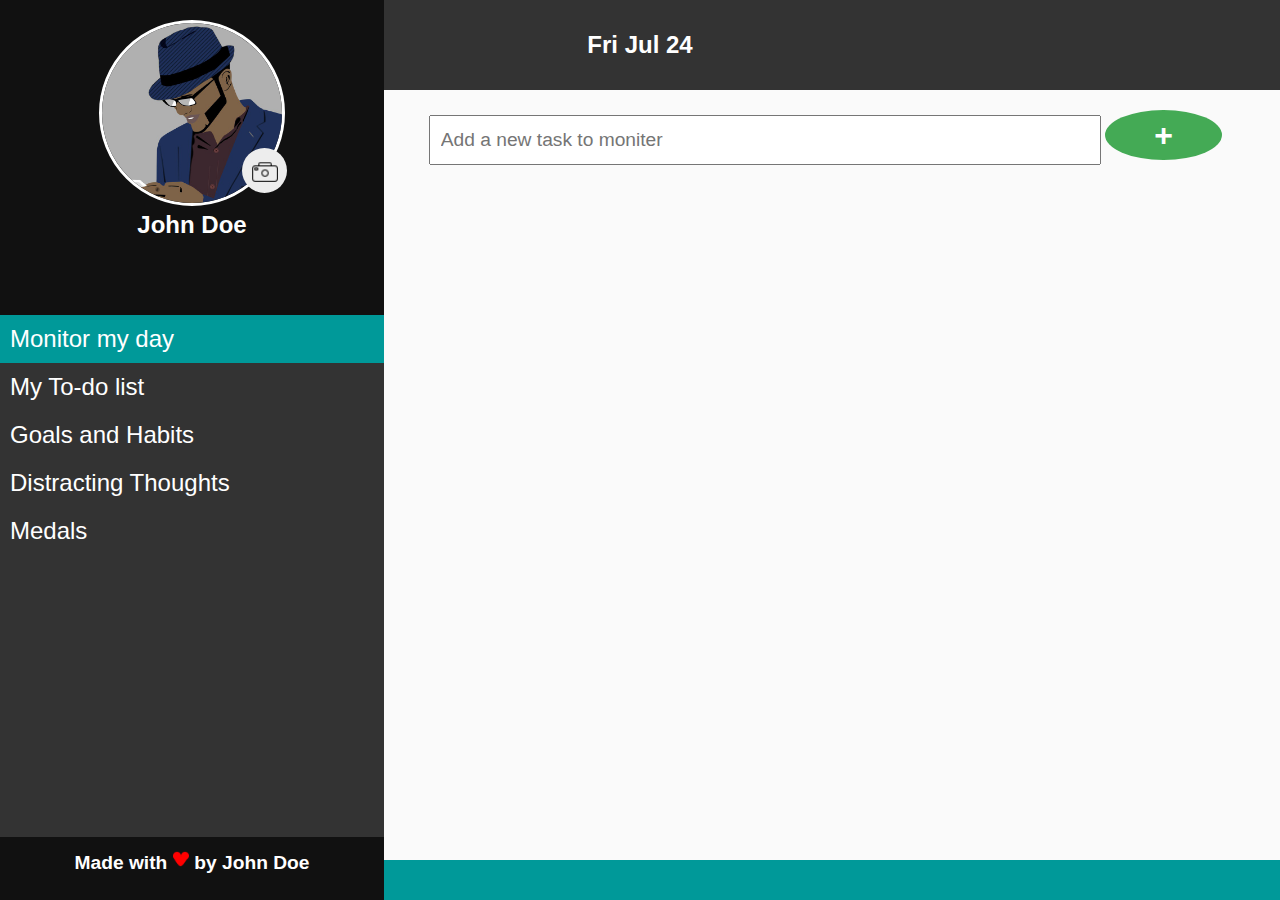
<file: index.html>
<!DOCTYPE html>
<html lang="en">
<head> 
    <title> DeedsDone </title>
    <meta charset="utf-8">
    <meta name="viewport" content="width=device-width initial-scale=1">
<!--    To make the head blend with the nav -->
    <meta name="theme-color" content="#222">
    
<!--    Links to externl files -->
    <link rel="stylesheet" href="style.css">
</head> 
    
<body onload='previousData();'>  
    <nav>
        <div id='burgerNav'>
            <div class='bar'></div>
            <div class='bar'></div>
            <div class='bar'></div>
        </div>
        <h1 id="today"></h1>
    </nav> 
    
    <div class="container"> 
        <input type="text" id="title" placeholder="Add a new task to moniter">
        <h4 id="add">+</h4>

        <ol id="list">

<!--

            <li >
                <span id='taskName' onclick='details()'>Task number one</span>
                <b id='stopwatch' class='stopwatch'>00:00:00</b>
                <b id='endTask' onclick='endStopwatch()' class='end'>End</b>
            </li>
            
-->

        </ol>
        <h1 class='motto' onclick="changeMotto()"></h1>
    </div>
    
<!--    beginnning of the rename form -->
    <div class='formShade'></div>
    <form class='rename'>
        <h2>Rename this task</h2>
        <input type='text' id='renameInput' autocomplete='off'>
        <input type='button' id='submitBTN' value='Change'>
    </form>

<!--    End of the rename form -->
    
<!--    Beginning of sidebar -->
    
    <div id='sidebar'>
        <div class='upper'>
            <div id='circle'>
                <div class='innerCircle'>
                    <img id='profilePicture' src='images/profile.jpg' alt='profile picture'>
                </div>
                <div id='profileChange' onclick='addNewProfile(pictureSource.PHOTOLIBRARY)'></div>
            </div>
            <h2 id='userName'>John Doe</h2>
        </div>

        <div class='lower'>
            <a href='index.html' class='current'><span class='icon monitor'></span> Monitor my day </a>
            <a href='toDoList/todo.html'><span class='icon todo'></span> My To-do list </a>
            <a href='#'><span class='icon goals'></span> Goals and Habits </a>
            <a href='#'><span class='icon thoughts'></span> Distracting Thoughts </a>
            <a href='#'><span class='icon medals'></span> Medals </a>
            
            <footer><h6>Made with <span> </span> by John Doe</h6></footer>
        </div>
    </div>
    
    <div id='smoothClosure'></div>
<!--    End of side bar -->
    <script src="script.js"></script>
    <script src="secondary.js"></script>
</body>
</html>
</file>
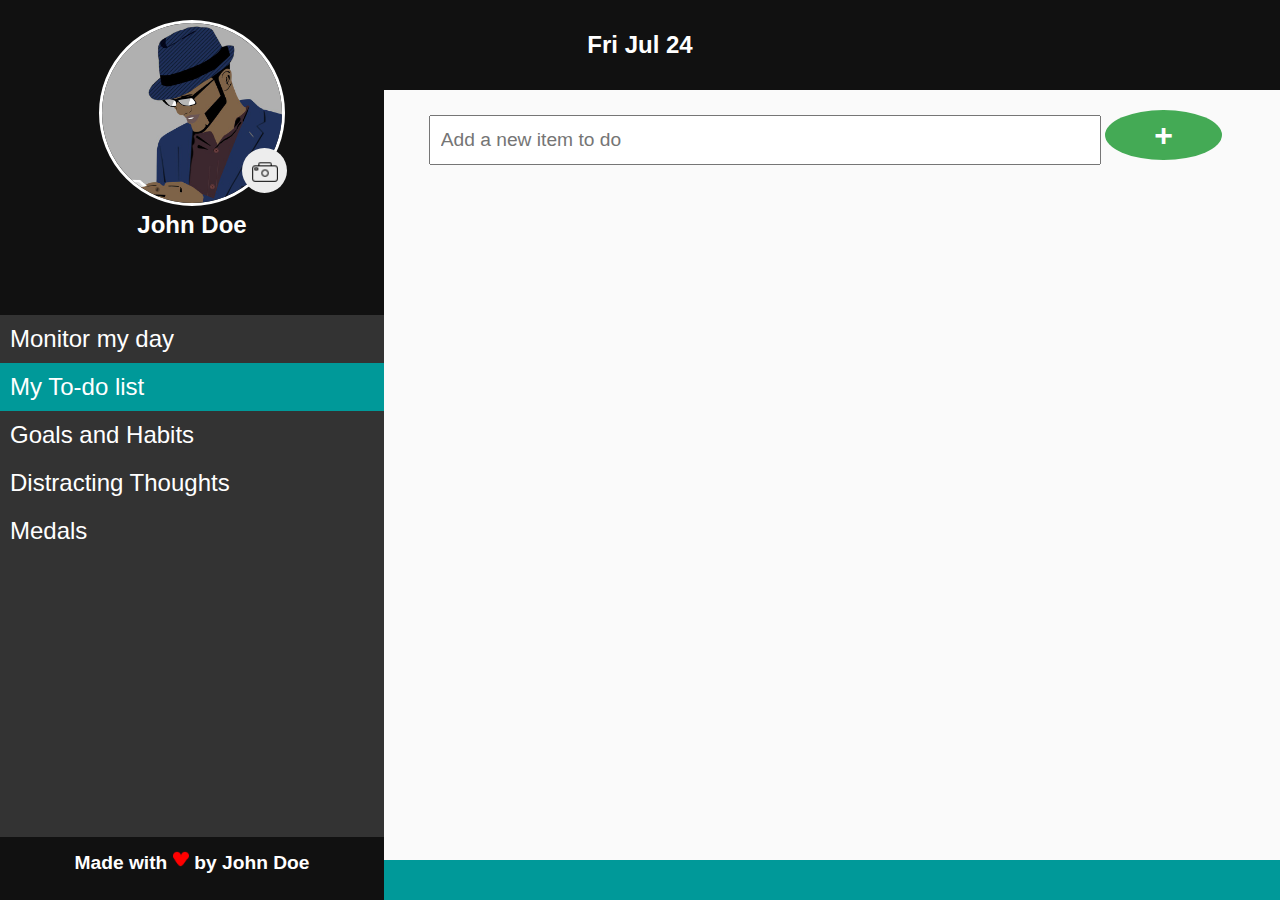
<file: toDoList/todo.html>
<!DOCTYPE html>
<html lang="en">
<head> 
    <title> To-do list </title>
    <meta charset="utf-8">
    <link rel="stylesheet" href="style.css">
    <meta name="viewport" content="width=device-width initial-scale=1">
    <meta name="theme-color" content="#222">
</head>    
<body onload="oldTasks()">
    
    <nav>
        <div id='burgerNav'>
            <div class='bar'></div>
            <div class='bar'></div>
            <div class='bar'></div>
        </div>
        <h1 id="today"></h1>
    </nav>
    
    <div class="container"> 
      <input type="text" id="value" placeholder="Add a new item to do">
      <h4 id="add">+</h4>
        
      <ol id="list">
<!--
        <li>
            <span id='taskName'>Default task To-do</span>
            <b id='check' data-checked='false' class='end'>Check</b>
            <span id='del'>X</span>
        </li>
-->
      </ol>
        <h1 class='motto' onclick='changeMotto()'></h1>
    </div>
    
    
        
<!--    beginnning of the rename form -->
    <div class='formShade'></div>
    <form class='rename'>
        <h2>Rename this task</h2>
        <input type='text' id='renameInput' autocomplete="off">
        <input type='button' id='submitBTN' value='Change'>
    </form>


<!--    End of the rename form -->
    
<!--    Beginning of side bar -->
    <div id='sidebar'>
        <div class='upper'>
            <div id='circle'>
                <div class='innerCircle'>
                    <img id='profilePicture' src='../images/profile.jpg' alt='profile picture'>
                </div>
                <div id='profileChange'></div>
            </div>
            <h2 id='userName'>John Doe</h2>
        </div>
        
        <div class="lower">
            <a href='../index.html'><span class='icon monitor'></span>Monitor my day</a>
            <a href='todo.html' class='current'><span class='icon todo'></span>My To-do list</a>
            <a href='#'><span class='icon goals'></span>Goals and Habits</a>
            <a href='#'><span class='icon thoughts'></span>Distracting Thoughts</a>
            <a href='#'><span class='icon medals'></span>Medals</a>
            <footer><h6>Made with <span> </span> by John Doe</h6></footer>
        </div>
    </div>
    <div id='smoothClosure'></div>
<!--    End of side bar -->
    
    <script src="script.js"></script>
    <script src="second.js"></script>
</body>
</html>
</file>
<file: style.css>
/* design for mobiles in portrait */

@media screen and (max-width:400px) {

    body {
        background:#fafafa; 
        counter-reset:section;
        font-family: sans-serif;
        margin:0px;
        padding:0px;
        color:black;
        user-select: none;
        box-sizing: border-box;
    } 

    div.container {
        display:block;
        position: relative;
        margin-top:20px;
        width:100%;
    }

    nav {
        position: relative;
        background:#333;
        color:white;
        width:100%;
        height:90px;
    }
    
    nav h1 {
        font-size: 1.5em;  
        text-align: center;
        margin:0px;
        font-family:sans-serif;
        line-height: 90px;
    }
    
     h1.motto {
        position: fixed;
        bottom:0px;
        width:100%;
        height: 30px;
        background-color:#099;
        color:white;
        text-align: center;
        font-size:1.2em;
        font-weight: 100;
        line-height: 30px;
         margin:0px;
        padding:2px;
        box-sizing: border-box;
    }
    
    #burgerNav {
        position: absolute;
        left:10px;
        top:35px;
    }
    
    .bar {
        width:30px;
        height: 3px;
        background-color:#fff;
        border-radius:1px;
        margin-bottom:5px;
    }
    
    
    #sidebar {
        display:none;
        position: absolute;
        width:75%;
        top:0px;
        height:100vh;
        background-color:#444;
        transition:all 1s;
        z-index:1;
    }
    
    #smoothClosure {
       display:none;
       position: absolute;
       top:0px;
       right:0px;
       background-color: rgba(0,0,0,0.3);
        width:25%;
        height:100vh;
    }
    
    #sidebar .upper {
        position:absolute;
        top:0px;
        height: 30vh;
        width:100%;
        background-color:#111;
    
    }
    
    #sidebar .lower {
        position: absolute;
        top:30vh;
        width:100%;
        height: 70vh;
        background-color:#333;
    }
    
    
    #sidebar #circle {
        position: relative;
        width:120px;
        height: 120px;
        border-radius: 50%;
        text-align: center;
        margin:20px auto 5px;
        border:3px solid white;
        transition: all 1s;
    }
    
     #sidebar .innerCircle {
        width:100%;
        height: 100%;
        border-radius: 50%;
        text-align: center;
        margin:0px;
        transition: all 1s;
        overflow: hidden;
    }
    
    
    #circle #profileChange {
        position:absolute;
        background-color:#ededed;
        z-index: 2;
        bottom:10px;
        right:-5px;
        width:35px;
        height: 35px;
        border-radius:50%;
        background-image:url(images/changePP-icon.png);
        background-size:80%;
        background-repeat: no-repeat;
        background-position: 50% 50%;
        
    }
    
    #circle img {
        width:120px;
    }
    
    #sidebar h2 {
        margin-top:0px;
        color:white;
        text-align: center;
        font-weight: 100;
    }

    #sidebar a {
        position: relative;
        display: block;
        color:white;
        height: 60px;
        text-decoration:none;
        margin-top:0px;
        padding: 10px;
        box-sizing:border-box;
        background-color:#333;
        font-weight: 100;
    }
    
/*
    #sidebar a h3 {
        position:absolute;
        top:calc(50% - 12px);
        left:50px;
        display:inline-block;
        margin:0px;
        padding: 0px;
        font-size: 1.3em;
        font-weight: 100;

    }
*/
    
    span.icon {
        display:inline-block;
        width:22px;
        height: 22px;
        margin-right: 15px;
    }
    
    span.goals {
        background-image:url(images/goals.png);
        background-repeat:no-repeat;
        background-size:100%;
    }
    
    span.medals {
        background-image:url(images/medals.png);
        background-repeat:no-repeat;
        background-size:100%;

    }
    
    span.thoughts {
        background-image:url(images/thoughts.png);
        background-repeat:no-repeat;
        background-size:100%;
    
    }
    
    span.monitor {
        background-image:url(images/monitor.png);
        background-repeat:no-repeat;
        background-size: 100%;
    }
    
    span.todo {
        background-image:url(images/todo.png);
        background-repeat:no-repeat;
        background-size:100%;
    }
    
    #sidebar a.current {
        background-color:#099;
    }
    
    
    .lower footer {
        position: absolute;
        bottom: 0px;
        width:100%;
        height:5vh;
        background-color:#111;
        margin:0px;
        text-align: center;
        box-sizing: border-box;
    }
    
    .lower footer h6 {
        width:100%;
        color:white;
        margin:0px;
        font-size: 1em;
        padding:5px;
        box-sizing: border-box;
        font-weight: 100;
    }
    
    .lower footer h6 span {
        display:inline-block;
        position:relative;
        top:2px;
        color:red;
        width:7%;
        height:19px;
        background-image:url(images/heart.png);
        background-position:0px 2px;
        background-repeat:no-repeat;
        background-size:100%;
    }
    
    input {
        display:inline-block;
        height:50px;
        width:75%;
        margin:0px 0px 0px 5%;
        padding:10px;
        font-size:1.2em;
        box-sizing: border-box;
    }

    #add {
        display:inline-block;
        Width:13%;
        margin:0px 5% 0px 0px;
        height:50px;
        text-align: center;
        font-size:2em;
        font-weight: 900;
        border-radius:50%;
        line-height: 50px;
        user-select: none;
        color:white;
        background:#4a5;
        box-sizing: border-box;
    }

    .disable {
        background-color:#ddd !important;
    
    }

    h4:hover {
    background:#394;
    }


    ol {
        display:inline-block;
        color:white;
        height:auto;
        width:100%;
        padding:0px;
        transition:all 1s;
    }

    ol li {
        display:block;
        position: relative;
        height:70px;
        font-size: 16px;
        box-sizing:border-box;
        width:90%;
        font-family:sans-serif;
        font-weight: 900px;
        padding:10px;
        margin: 0px 5%;
    }
    
    #taskName {
        display:block;
        width:72%;
        height: 40%;
        margin-bottom:5px;
        font-weight: 600;
        font-size:1em;
        overflow: hidden;
    }
    
    .stopwatch {
        color:red;
        font-weight: 400;
        font-size:.8em;
        font-family: sans-serif;
    }
    
    .stopwatched {
        color:#888;
        font-weight: 400;
        font-size:.8em;
        font-family: sans-serif;
    }
    
    .end {
        display:block;
        position: absolute;
        box-sizing:border-box;
        float: right;
        top: 10px;
        right: 10px;
        padding:5px;
        border-radius:3px;
        font-weight: 300;
        color:#fff;
        background:#4a5;
        font-weight: 500;
    }
    
    .ended {
        display:block;
        position: absolute;
        box-sizing:border-box;
        float: right;
        top: 10px;
        right: 10px;
        padding:5px;
        border-radius:3px;
        font-weight: 300;
        color:#fff;
        background:#9999aa;
        font-weight: 500;
    }
    
    ol li:nth-child(even){
        background-color:#fff;
        color:#222;
    }
    ol li:nth-child(odd){
       background-color:#eee;
        color:#333;

    }
    
    ol li:last-child {
        margin-bottom: 30px;
    }
    
    form.rename {
        display: none;
        position:absolute;
        top:0px;
       height:190px;
        width:90vw;
        margin: 15vh 5vw 35vh 5vw;
        background-color:#099;
        border-radius: 20px;
        z-index: 1;
    }
    
    .rename h2 {
        margin:20px 30px 5px 30px;
        font-weight: 200;
        color:#fff;
    }
    
    .rename input {
        margin: 5px 30px;
        padding:5px;
        width:80%;
        padding-left:10px;
        border-radius: 5px;
        font-weight: 300;
        border:none;
        color:#666;
    }
    
    .rename input[type='button'] {
        display: inline;
        position:absolute;
        border:1px solid #efefef;
        background-color: rgba(0,0,0,0);
        border-radius: 4px;
        text-align: center;
        width:auto;
        padding:9px 5px;
        right:0px;
        bottom:0px;
        color:#fff;
        font-size: .8em; 
    }
    
    div.formShade {
        display:none;
        position: absolute;
        top:0px;
        width:100vw;
        height: 100vh;
        background-color:rgba(0,0,0, 0.6);
    }
    
}






/* ****** ******* ****** */

/* design for mobiles in landscape and tablets */

@media screen and (min-width:400px) {

    body {
        background:#fafafa; 
        counter-reset:section;
        font-family: sans-serif;
        margin:0px;
        padding:0px;
        color:black;
        user-select: none;
        box-sizing: border-box;
    } 

    div.container {
        display:block;
        position: relative;
        margin-top:20px;
        width:100%;
    }

    nav {
        position: relative;
        background:#333;
        color:white;
        width:100%;
        height:90px;
    }
    
    nav h1 {
        font-size: 1.5em;  
        text-align: center;
        margin:0px;
        font-family:sans-serif;
        line-height: 90px;
    }
    
    #burgerNav {
        position: absolute;
        left:10px;
        top:35px;
    }
    
    .bar {
        width:30px;
        height: 3px;
        background-color:#fff;
        border-radius:1px;
        margin-bottom:5px;
    }
    
    
    #sidebar {
        display:none;
        position: absolute;
        width:35%;
        top:0px;
        height:100vh;
        background-color:#444;
        transition:all 1s;
        z-index:1;
    }
    
    #smoothClosure {
       display:none;
       position: absolute;
       top:0px;
       right:0px;
       background-color: rgba(0,0,0,0.3);
        width:70%;
        height:100vh;
    }
    
    #sidebar .upper {
        position:absolute;
        top:0px;
        height: 50vh;
        width:100%;
        background-color:#111;
    
    }
    
    #sidebar .lower {
        position: absolute;
        top:50vh;
        width:100%;
        height: 50vh;
    }
    
    
    #sidebar #circle {
        position: relative;
        width:120px;
        height: 120px;
        border-radius: 50%;
        text-align: center;
        margin:20px auto 5px;
        border:3px solid white;
        transition: all 1s;
    }
    
     #sidebar .innerCircle {
        width:100%;
        height: 100%;
        border-radius: 50%;
        text-align: center;
        margin:0px;
        transition: all 1s;
        overflow: hidden;
    }
    
    
    #circle #profileChange {
        position:absolute;
        background-color:#ededed;
        z-index: 2;
        bottom:10px;
        right:-5px;
        width:35px;
        height: 35px;
        border-radius:50%;
        background-image:url(images/changePP-icon.png);
        background-size:80%;
        background-repeat: no-repeat;
        background-position: 50% 50%;
        
    }
    
    #circle img {
        width:120px;
    }
    
    #sidebar h2 {
        margin-top:0px;
        color:white;
        text-align: center;
    }

    #sidebar a {
        display: block;
        color:white;
        text-decoration:none;
        font-size:1.2em;
        margin-top:0px;
        padding: 10px;
        padding-left:10px;
        background-color:#333;
    }
    
    .lower footer {
        position: absolute;
        bottom: 0px;
        width:100%;
        background-color:#111;
        color:white;
        font-size: 1em;
        text-align: center;
        padding:5px;
        box-sizing: border-box;
    }
    
    .lower footer span {
        color:red;
        background-image:url(images/heart.png);
        background-repeat:no-repeat;
    }
    
    input {
        display:inline-block;
        height:50px;
        width:75%;
        margin:0px 0px 0px 5%;
        padding:10px;
        font-size:1.2em;
        box-sizing: border-box;
    }

    #add {
        display:inline-block;
        Width:13%;
        margin:0px 5% 0px 0px;
        height:50px;
        text-align: center;
        font-size:1.2em;
        font-weight: 900;
        border-radius:50%;
        line-height: 50px;
        user-select: none;
        color:white;
        background:#4a5;
        box-sizing: border-box;
    }

    .disable {
        background-color:#ddd !important;
    
    }

    h4:hover {
    background:#394;
    }


    ol {
        display:inline-block;
        color:white;
        height:auto;
        width:100%;
        padding:0px;
        transition:all 1s;
    }

    ol li {
        display:block;
        position: relative;
        height:70px;
        font-size: 19px;
        box-sizing:border-box;
        width:90%;
        font-family:sans-serif;
        font-weight: 900px;
        padding:10px;
        margin: 0px 5%;
    }
    
    #taskName {
        display:block;
        width:80%;
        margin-bottom:5px;
        font-weight: 500;
        font-size:1em;
    }
    
    .stopwatch {
        color:red;
        font-weight: 400;
        font-size:1em;
        font-family: sans-serif;
    }
    
    .end {
        display:block;
        position: absolute;
        box-sizing:border-box;
        float: right;
        top: 10px;
        right: 10px;
        padding:5px;
        border-radius:3px;
        font-weight: 300;
        color:#fff;
        background:#4a5;
        font-weight: 500;
    }
    
    ol li:nth-child(even){
        background-color:#fff;
        color:#222;
    }
    ol li:nth-child(odd){
       background-color:#eee;
        color:#333;

    }
    
}






/* for laptops */

/* ***** ************ ************ */

@media screen and (min-width:950px) {
    
    body {
        background:#fafafa; 
        counter-reset:section;
        margin:0px;
        padding:0px;
        color:black;
        font-family: sans-serif;
        user-select: none;
    } 

    div.container {
        display:block;
        float: right;
        margin-top:20px;
        width:70%;
    }

    nav {
        background:#333;
        color:white;
        width:100%;
        height:90px;
    }
    
    nav h1 {
        font-size: 1.5em;  
        text-align: center;
        margin: 0px;
        font-family:sans-serif;
        line-height: 90px;
    }
    
   h1.motto {
       display: block;
       position: fixed;
       bottom:0px;
       margin:0px;
        width:100%;
        height: 30px;
        background-color:#099;
        color:white;
        text-align: center;
        line-height: 30px;
        padding:5px;
    }
    
  
    
    #sidebar {
        display:block;
        position: fixed;
        width:30%;
        top:0px;
        height:100%;
        transition:all 1s;
        background-color: rgba(0,0,0,0);
     
    }
    
    #sidebar .upper {
        position:absolute;
        top:0px;
        height: 35vh;
        width:100%;
        background-color:#111;
    }
    
    #sidebar .lower {
        position: absolute;
        top:35vh;
        width:100%;
        height: 65vh;
        background-color:#333;
    }
    
    
    #sidebar #circle {
        position: relative;
        width:180px;
        height: 180px;
        border-radius: 50%;
        text-align: center;
        margin:20px auto 5px;
        border:3px solid white;
        transition: all 1s;
    }
    
    
     #sidebar .innerCircle {
        width:100%;
        height: 100%;
        border-radius: 50%;
        text-align: center;
        margin:0px;
        transition: all 1s;
        overflow: hidden;
    }
    
    
    #circle #profileChange {
        position:absolute;
        background-color:#ededed;
        z-index: 2;
        bottom:10px;
        right:-5px;
        width:45px;
        height: 45px;
        border-radius:50%;
        background-image:url(images/changePP-icon.png);
        background-size:80%;
        background-repeat: no-repeat;
        background-position: 50% 50%;
        
    }
    
    #circle img {
        width:180px;
    }
    
    #sidebar h2 {
        margin-top:0px;
        color:white;
        text-align: center;
    }

    #sidebar a {
        display: block;
        color:white;
        text-decoration:none;
        font-size:1.5em;
        margin-top:0px;
        padding: 10px;
        padding-left:10px;
        background-color:#333;
    }

    #sidebar a.current {
        background-color:#099;
    }
    
    .lower footer {
        position: absolute;
        bottom: 0px;
        width:100%;
        height:7vh;
        background-color:#111;
        margin:0px;
        text-align: center;
        box-sizing: border-box;
    }
    
    .lower footer h6 {
        width:100%;
        color:white;
        margin:0px;
        font-size: 1.2em;
        padding:5px;
        box-sizing: border-box;
    }
    
    .lower footer h6 span {
        display:inline-block;
        position:relative;
        top:2px;
        width:4.5%;
        height:22px;
        background-image:url(images/heart.png);
        background-position:0px 2px;
        background-repeat:no-repeat;
        background-size:100%;
    }
    
    input {
        display:inline-block;
        height:50px;
        width:75%;
        margin:0px 0px 0px 5%;
        padding:10px;
        font-size:1.2em;
        box-sizing: border-box;
    }

    #add {
        diSPlay:inline-block;
        Width:13%;
        margin:0px 5% 0px 0px;
        height:50px;
        text-align: center;
        font-size:2em;
        font-weight: 900;
        border-radius:50%;
        line-height: 50px;
        user-select: none;
        color:white;
        background:#4a5;
        box-sizing: border-box;
    }

    .disable {
        background-color:#ddd !important;
    }

    
    h4:hover {
    background:#394;
    }


    ol {
        display:inline-block;
        color:white;
        height:auto;
        width:100%;
        padding:0px;
        transition:all 1s;
    }

    ol li {
        display:block;
        position: relative;
        height:70px;
        font-size: 16px;
        box-sizing:border-box;
        width:90%;
        font-family:sans-serif;
        font-weight: 900px;
        padding:10px;
        margin: 0px 5%;
        overflow:hidden;
    }

    #taskName {
        display:block;
        margin-bottom:15px;
       font-weight: 500;
        font-size:1em;
        width:90%;
    }
    
    
    .unchecked {
        display:block;
        position: absolute;
        box-sizing:border-box;
        float: right;
        top: 10px;
        right: 7px;
        padding:3px;
        background-image: url(images/unchecked.png);
        background-repeat: no-repeat;
        background-size:100%;
        background-origin:0% 0%;
        width:25px;
        height:25px;
        transition:all 0.1s;
    }
    
    .checked {
        display:block;
        position: absolute;
        box-sizing:border-box;
        float: right;
        top: 10px;
        right: 7px;
        padding:3px;
        background-image:url(images/checked.png);
        background-repeat: no-repeat;
        background-size:100%;
        background-origin:0% 0%;
        width:25px;
        height:25px;
        transition:all 0.1s;

    }
    
    
    #del {
        display: block;
        color:red;
        position:absolute;
        bottom:8px;
        right: 13px;
        text-align: center;
        background-image:url(images/sheet.png);
        background-repeat: no-repeat;
        background-size:90%;
        padding:3px;
        font-size:.7em;
        width:10px;
        height: 10px;
    }
    
    ol li:nth-child(even){
        background-color:#fff;
        color:#222;
    }
    
    ol li:nth-child(odd){
       background-color:#efefef;
        color:#333;

    }
    
    form.rename {
        display: none;
        position:absolute;
        top:0px;
       height:30vh;
        width:90vw;
        margin: 35vh 5vw 35vh 5vw;
        background-color:#99a;
        border-radius: 20px;
        z-index: 1;
    }
    
    .rename h2 {
        margin:20px 30px 5px 30px;
        color:#fff;
    }
    
    .rename input {
        margin: 5px 30px;
        padding:5px;
        width:80%;
        padding-left:10px;
        border-radius: 7px;
        border:none;
        color:#666;
    }
    
    .rename button {
        position:absolute;
        border:2px solid #fff;
        background-color: rgba(0,0,0,0);
        border-radius: 5px;
        text-align: center;
        padding:5px;
        right:20px;
        bottom:10px;
        color:#fff;
        font-size: 1em; 
    }
    
    div.formShade {
        display:none;
        position: absolute;
        top:0px;
        width:100vw;
        height: 100vh;
        background-color:rgba(0,0,0, 0.6);
    }
}
</file>
<file: toDoList/style.css>
/* design for mobiles in portrait */

@media screen and (max-width:400px) {
    
    body {
        background:#fafafa; 
        counter-reset:section;
        margin:0px;
        padding:0px;
        color:black;
        font-family: sans-serif;
        user-select: none;
    } 

    div.container {
        display:block;
        margin-top:20px;
        width:100%;
    }

    nav {
        background:#333;
        color:white;
        width:100%;
        height:90px;
    }
    
    nav h1 {
        font-size: 1.5em;  
        text-align: center;
        margin: 0px;
        font-family:sans-serif;
        line-height: 90px;
    }
    
    #burgerNav {
        position:absolute;
        left:10px;
        top:35px;
    }
    
    .bar {
        width:30px;
        height: 3px;
        background-color:#fff;
        border-radius:1px;
        margin-bottom:5px;
    }
    
    #sidebar {
        display:none;
        position: absolute;
        width:75%;
        top:0px;
        height:100%;
        background-color:#444;
        transition:all 1s;
     
    }
    
     #smoothClosure {
       display:none;
       position: absolute;
       top:0px;
       right:0px;
       background-color: rgba(0,0,0,0.3);
        width:25%;
        height:100%;
    }
    
    #sidebar .upper {
        position:absolute;
        top:0px;
        height: 30vh;
        width:100%;
        background-color:#111;
    }
    
    #sidebar .lower {
        position: absolute;
        top:30vh;
        width:100%;
        height: 70vh;
        background-color:#333;
    }
    
    
    #sidebar #circle {
        position: relative;
        width:120px;
        height: 120px;
        border-radius: 50%;
        text-align: center;
        margin:20px auto 5px;
        border:3px solid white;
        transition: all 1s;
    }
    
    
     #sidebar .innerCircle {
        width:100%;
        height: 100%;
        border-radius: 50%;
        text-align: center;
        margin:0px;
        transition: all 1s;
        overflow: hidden;
    }
    
    
    #circle #profileChange {
        position:absolute;
        background-color:#ededed;
        z-index: 2;
        bottom:10px;
        right:-5px;
        width:35px;
        height: 35px;
        border-radius:50%;
        background-image:url(../images/changePP-icon.png);
        background-size:80%;
        background-repeat: no-repeat;
        background-position: 50% 50%;
        
    }
    
    #circle img {
        width:120px;
    }
    
    #sidebar h2 {
        margin-top:0px;
        color:white;
        text-align: center;
        font-weight: 100;
    }

    #sidebar a {
        display: block;
        color:white;
        height: 60px;
        text-decoration: none;
        margin-top:0px;
        padding: 10px;
        padding-left:10px;
        box-sizing: border-box;
        background-color:#333;
        font-weight: 100;
    }
    
    #sidebar a.current {
        background-color:#099;
    }

    span.icon {
        display:inline-block;
        width:22px;
        height: 22px;
        margin-right: 15px;
    }
    
    span.goals {
        background-image:url(../images/goals.png);
        background-repeat:no-repeat;
    }
    
    span.medals {
        background-image:url(../images/medals.png);
        background-repeat:no-repeat;
    }
    
    span.thoughts {
        background-image:url(../images/thoughts.png);
        background-repeat:no-repeat;
    }
    
    span.monitor {
        background-image:url(../images/monitor.png);
        background-repeat:no-repeat;
    }
    
    span.todo {
        background-image:url(../images/todo.png);
        background-repeat:no-repeat;
    }
    
    .lower footer {
        position: absolute;
        bottom: 0px;
        width:100%;
        height:5vh;
        background-color:#111;
        margin:0px;
        text-align: center;
        box-sizing: border-box;
    }
    
    .lower footer h6 {
        width:100%;
        color:white;
        margin:0px;
        font-size: 1em;
        padding:5px;
        box-sizing: border-box;
        font-weight: 100;
    }
    
    .lower footer h6 span {
        display:inline-block;
        position:relative;
        top:2px;
        color:red;
        width:7%;
        height:19px;
        background-image:url(../images/heart.png);
        background-position:0px 2px;
        background-repeat:no-repeat;
        background-size:100%;
    }
    
    input {
        display:inline-block;
        height:50px;
        width:75%;
        margin:0px 0px 0px 5%;
        padding:10px;
        font-size:1.2em;
        box-sizing: border-box;
    }

    #add {
        diSPlay:inline-block;
        Width:13%;
        margin:0px 5% 0px 0px;
        height:50px;
        text-align: center;
        font-size:2em;
        font-weight: 900;
        border-radius:50%;
        line-height: 50px;
        user-select: none;
        color:white;
        background:#4a5;
        box-sizing: border-box;
    }

    .disable {
        background-color:#ddd !important;
    }

    
    h4:hover {
    background:#394;
    }


    ol {
        display:inline-block;
        color:white;
        height:auto;
        width:100%;
        padding:0px;
        transition:all 1s;
    }

    ol li {
        display:block;
        position: relative;
        height:70px;
        font-size: 16px;
        box-sizing:border-box;
        width:90%;
        font-family:sans-serif;
        font-weight: 900px;
        padding:10px;
        margin: 0px 5%;
        overflow:hidden;
    }

    
    h1.motto {
        position: fixed;
        bottom:0px;
        width:100%;
        height: 30px;
        background-color:#099;
        color:white;
        text-align: center;
        font-size:1.2em;
        font-weight: 100;
        line-height: 30px;
         margin:0px;
        padding:2px;
        box-sizing: border-box;
    }
    
    #taskName {
        display:block;
        margin-bottom:15px;
       font-weight: 500;
        font-size:1em;
        width:90%;
    }
    
    
    .unchecked {
        display:block;
        position: absolute;
        box-sizing:border-box;
        float: right;
        top: 10px;
        right: 7px;
        padding:3px;
        background-image: url(../images/unchecked.png);
        background-repeat: no-repeat;
        background-size:100%;
        background-origin:0% 0%;
        width:25px;
        height:25px;
        transition:all 0.1s;
    }
    
    .checked {
        display:block;
        position: absolute;
        box-sizing:border-box;
        float: right;
        top: 10px;
        right: 7px;
        padding:3px;
        background-image:url(../images/checked.png);
        background-repeat: no-repeat;
        background-size:100%;
        background-origin:0% 0%;
        width:25px;
        height:25px;
        transition:all 0.1s;

    }
    
    
    #del {
        display: block;
        color:red;
        position:absolute;
        bottom:8px;
        right: 13px;
        text-align: center;
        background-image:url(../images/sheet.png);
        background-repeat: no-repeat;
        background-size:90%;
        padding:3px;
        font-size:.7em;
        width:10px;
        height: 10px;
    }
    
    ol li:nth-child(even){
        background-color:#fff;
        color:#222;
    }
    
    ol li:nth-child(odd){
       background-color:#efefef;
        color:#333;

    }
    
    ol li:last-child {
        margin-bottom: 30px;
    }
    
    form.rename {
        display: none;
        position:absolute;
        top:0px;
       height:190px;
        width:90vw;
        margin: 15vh 5vw 35vh 5vw;
        background-color:#099;
        border-radius: 20px;
        z-index: 1;
    }
    
    .rename h2 {
        margin:20px 30px 5px 30px;
        font-weight: 200;
        color:#fff;
    }
    
    .rename input {
        margin: 5px 30px;
        padding:5px;
        width:80%;
        padding-left:10px;
        border-radius: 5px;
        font-weight: 300;
        border:none;
        color:#666;
    }
    
    .rename input[type='button'] {
        display: inline;
        position:absolute;
        border:1px solid #efefef;
        background-color: rgba(0,0,0,0);
        width:auto;
        border-radius: 4px;
        text-align: center;
        padding:9px 5px;
        right:0px;
        bottom:0px;
        color:#fff;
        font-size: .8em; 
    }
    
    div.formShade {
        display:none;
        position: absolute;
        top:0px;
        width:100vw;
        height: 100vh;
        background-color:rgba(0,0,0, 0.6);
    }
}






/* **** **** ***** */


/* design for mobiles in lanscape */

@media screen and (min-width:400px) {
    
    body {
        background:#fafafa; 
        counter-reset:section;
        margin:0px;
        padding:0px;
        color:black;
        font-family: sans-serif;
        user-select: none;
    } 

    div.container {
        display:block;
        margin-top:20px;
        width:100%;
    }

    nav {
        background:#333;
        color:white;
        width:100%;
        height:90px;
    }
    
    nav h1 {
        font-size: 1.5em;  
        text-align: center;
        margin: 0px;
        font-family:sans-serif;
        line-height: 90px;
    }
    
    #burgerNav {
        position:absolute;
        left:10px;
        top:35px;
    }
    
    .bar {
        width:30px;
        height: 3px;
        background-color:#fff;
        border-radius:1px;
        margin-bottom:5px;
    }
    
    #sidebar {
        display:none;
        position: absolute;
        width:75%;
        top:0px;
        height:100%;
        background-color:#444;
        transition:all 1s;
     
    }
    
     #smoothClosure {
       display:none;
       position: absolute;
       top:0px;
       right:0px;
       background-color: rgba(0,0,0,0.3);
        width:25%;
        height:100%;
    }
    
    #sidebar .upper {
        position:absolute;
        top:0px;
        height: 30vh;
        width:100%;
        background-color:#111;
    }
    
    #sidebar .lower {
        position: absolute;
        top:30vh;
        width:100%;
        height: 70vh;
    }
    
    
    #sidebar #circle {
        position: relative;
        width:120px;
        height: 120px;
        border-radius: 50%;
        text-align: center;
        margin:20px auto 5px;
        border:3px solid white;
        transition: all 1s;
    }
    
    
     #sidebar .innerCircle {
        width:100%;
        height: 100%;
        border-radius: 50%;
        text-align: center;
        margin:0px;
        transition: all 1s;
        overflow: hidden;
    }
    
    
    #circle #profileChange {
        position:absolute;
        background-color:#ededed;
        z-index: 2;
        bottom:10px;
        right:-5px;
        width:35px;
        height: 35px;
        border-radius:50%;
        background-image:url(../images/changePP-icon.png);
        background-size:80%;
        background-repeat: no-repeat;
        background-position: 50% 50%;
        
    }
    
    #circle img {
        width:120px;
    }
    
    #sidebar h2 {
        margin-top:0px;
        color:white;
        text-align: center;
    }

    #sidebar a {
        display: block;
        color:white;
        text-decoration:none;
        font-size:1.2em;
        margin-top:0px;
        padding: 10px;
        padding-left:10px;
        background-color:#333;
    }

    .lower footer {
        position: absolute;
        bottom: 0px;
        width:100%;
        background-color:#111;
        color:white;
        font-size: 1em;
        text-align: center;
        padding:5px;
        box-sizing: border-box;
    }
    
    .lower footer span {
        color:red;
    }
    
    input {
        display:inline-block;
        height:50px;
        width:75%;
        margin:0px 0px 0px 5%;
        padding:10px;
        font-size:1.2em;
        box-sizing: border-box;
    }

    #add {
        diSPlay:inline-block;
        Width:13%;
        margin:0px 5% 0px 0px;
        height:50px;
        text-align: center;
        font-size:2em;
        font-weight: 900;
        border-radius:50%;
        line-height: 50px;
        user-select: none;
        color:white;
        background:#4a5;
        box-sizing: border-box;
    }

    .disable {
        background-color:#ddd !important;
    }

    
    h4:hover {
    background:#394;
    }


    ol {
        display:inline-block;
        color:white;
        height:auto;
        width:100%;
        padding:0px;
        transition:all 1s;
    }

    ol li {
        display:block;
        position: relative;
        height:70px;
        font-size: 16px;
        box-sizing:border-box;
        width:90%;
        font-family:sans-serif;
        font-weight: 900px;
        padding:10px;
        margin: 0px 5%;
        overflow:hidden;
    }

    #taskName {
        display:block;
        margin-bottom:15px;
       font-weight: 500;
        font-size:1em;
    }
    
    
    .unchecked {
        display:block;
        position: absolute;
        box-sizing:border-box;
        float: right;
        top: 10px;
        right: 7px;
        padding:3px;
        background-image: url(../images/unchecked.png);
        background-repeat: no-repeat;
        background-size:100%;
        background-origin:0% 0%;
        width:25px;
        height:25px;
        transition:all 0.1s;
    }
    
    .checked {
        display:block;
        position: absolute;
        box-sizing:border-box;
        float: right;
        top: 10px;
        right: 7px;
        padding:3px;
        background-image:url(../images/checked.png);
        background-repeat: no-repeat;
        background-size:100%;
        background-origin:0% 0%;
        width:25px;
        height:25px;
        transition:all 0.1s;

    }
    
    
    #del {
        display: block;
        color:red;
        position:absolute;
        bottom:8px;
        right: 13px;
        text-align: center;
        background-image:url(../images/sheet.png);
        background-repeat: no-repeat;
        background-size:90%;
        padding:3px;
        font-size:.7em;
        width:10px;
        height: 10px;
    }
    
    ol li:nth-child(even){
        background-color:#fff;
        color:#222;
    }
    
    ol li:nth-child(odd){
       background-color:#efefef;
        color:#333;

    }
    
}







/* for laptops */

/* ***** ************ ************ */

@media screen and (min-width:950px) {
    
    body {
        background:#fafafa; 
        counter-reset:section;
        margin:0px;
        padding:0px;
        color:black;
        font-family: sans-serif;
        user-select: none;
    } 

    div.container {
        display:block;
        float: right;
        margin-top:20px;
        width:70%;
    }

    nav {
        background:#111;
        color:white;
        width:100%;
        height:90px;
    }
    
    nav h1 {
        font-size: 1.5em;  
        text-align: center;
        margin: 0px;
        font-family:sans-serif;
        line-height: 90px;
    }
    
  
     h1.motto {
       display: block;
       position: fixed;
       bottom:0px;
       margin:0px;
        width:100%;
        height: 30px;
        background-color:#099;
        color:white;
        text-align: center;
        line-height: 30px;
        padding:5px;
    }
    
    
    #sidebar {
        display:block;
        position: fixed;
        width:30%;
        top:0px;
        height:100%;
        background-color:#444;
        transition:all 1s;
     
    }
    
    #sidebar .upper {
        position:absolute;
        top:0px;
        height: 35vh;
        width:100%;
        background-color:#111;
    }
    
    #sidebar .lower {
        position: absolute;
        top:35vh;
        width:100%;
        height: 65vh;
        background-color:#333;
    }
    
    
    #sidebar #circle {
        position: relative;
        width:180px;
        height: 180px;
        border-radius: 50%;
        text-align: center;
        margin:20px auto 5px;
        border:3px solid white;
        transition: all 1s;
    }
    
    
     #sidebar .innerCircle {
        width:100%;
        height: 100%;
        border-radius: 50%;
        text-align: center;
        margin:0px;
        transition: all 1s;
        overflow: hidden;
    }
    
    
    #circle #profileChange {
        position:absolute;
        background-color:#ededed;
        z-index: 2;
        bottom:10px;
        right:-5px;
        width:45px;
        height: 45px;
        border-radius:50%;
        background-image:url(../images/changePP-icon.png);
        background-size:80%;
        background-repeat: no-repeat;
        background-position: 50% 50%;
        
    }
    
    #circle img {
        width:180px;
    }
    
    #sidebar h2 {
        margin-top:0px;
        color:white;
        text-align: center;
    }

    #sidebar a {
        display: block;
        color:white;
        text-decoration:none;
        font-size:1.5em;
        margin-top:0px;
        padding: 10px;
        padding-left:10px;
        background-color:#333;
    }

    #sidebar a.current {
        background-color:#099;
    }
    
    .lower footer {
        position: absolute;
        bottom: 0px;
        width:100%;
        height:7vh;
        background-color:#111;
        margin:0px;
        text-align: center;
        box-sizing: border-box;
    }
    
    .lower footer h6 {
        width:100%;
        color:white;
        margin:0px;
        font-size: 1.2em;
        padding:5px;
        box-sizing: border-box;
    }
    
    .lower footer h6 span {
        display:inline-block;
        position:relative;
        top:2px;
        width:4.5%;
        height:22px;
        background-image:url(../images/heart.png);
        background-position:0px 2px;
        background-repeat:no-repeat;
        background-size:100%;
    }
    
    input {
        display:inline-block;
        height:50px;
        width:75%;
        margin:0px 0px 0px 5%;
        padding:10px;
        font-size:1.2em;
        box-sizing: border-box;
    }

    #add {
        diSPlay:inline-block;
        Width:13%;
        margin:0px 5% 0px 0px;
        height:50px;
        text-align: center;
        font-size:2em;
        font-weight: 900;
        border-radius:50%;
        line-height: 50px;
        user-select: none;
        color:white;
        background:#4a5;
        box-sizing: border-box;
    }

    .disable {
        background-color:#ddd !important;
    }

    
    h4:hover {
    background:#394;
    }


    ol {
        display:inline-block;
        color:white;
        height:auto;
        width:100%;
        padding:0px;
        transition:all 1s;
    }

    ol li {
        display:block;
        position: relative;
        height:70px;
        font-size: 16px;
        box-sizing:border-box;
        width:90%;
        font-family:sans-serif;
        font-weight: 900px;
        padding:10px;
        margin: 0px 5%;
        overflow:hidden;
    }

    #taskName {
        display:block;
        margin-bottom:15px;
       font-weight: 500;
        font-size:1em;
        width:90%;
    }
    
    
    .unchecked {
        display:block;
        position: absolute;
        box-sizing:border-box;
        float: right;
        top: 10px;
        right: 7px;
        padding:3px;
        background-image: url(../images/unchecked.png);
        background-repeat: no-repeat;
        background-size:100%;
        background-origin:0% 0%;
        width:25px;
        height:25px;
        transition:all 0.1s;
    }
    
    .checked {
        display:block;
        position: absolute;
        box-sizing:border-box;
        float: right;
        top: 10px;
        right: 7px;
        padding:3px;
        background-image:url(../images/checked.png);
        background-repeat: no-repeat;
        background-size:100%;
        background-origin:0% 0%;
        width:25px;
        height:25px;
        transition:all 0.1s;

    }
    
    
    #del {
        display: block;
        color:red;
        position:absolute;
        bottom:8px;
        right: 13px;
        text-align: center;
        background-image:url(../images/sheet.png);
        background-repeat: no-repeat;
        background-size:90%;
        padding:3px;
        font-size:.7em;
        width:10px;
        height: 10px;
    }
    
    ol li:nth-child(even){
        background-color:#fff;
        color:#222;
    }
    
    ol li:nth-child(odd){
       background-color:#efefef;
        color:#333;

    }
    
    form.rename {
        display: none;
        position:absolute;
        top:0px;
       height:30vh;
        width:90vw;
        margin: 35vh 5vw 35vh 5vw;
        background-color:#99a;
        border-radius: 20px;
        z-index: 1;
    }
    
    .rename h2 {
        margin:20px 30px 5px 30px;
        color:#fff;
    }
    
    .rename input {
        margin: 5px 30px;
        padding:5px;
        width:80%;
        padding-left:10px;
        border-radius: 7px;
        border:none;
        color:#666;
    }
    
    .rename button {
        position:absolute;
        border:2px solid #fff;
        background-color: rgba(0,0,0,0);
        border-radius: 5px;
        text-align: center;
        padding:5px;
        right:20px;
        bottom:10px;
        color:#fff;
        font-size: 1em; 
    }
    
    div.formShade {
        display:none;
        position: absolute;
        top:0px;
        width:100vw;
        height: 100vh;
        background-color:rgba(0,0,0, 0.6);
    }
}
</file>
